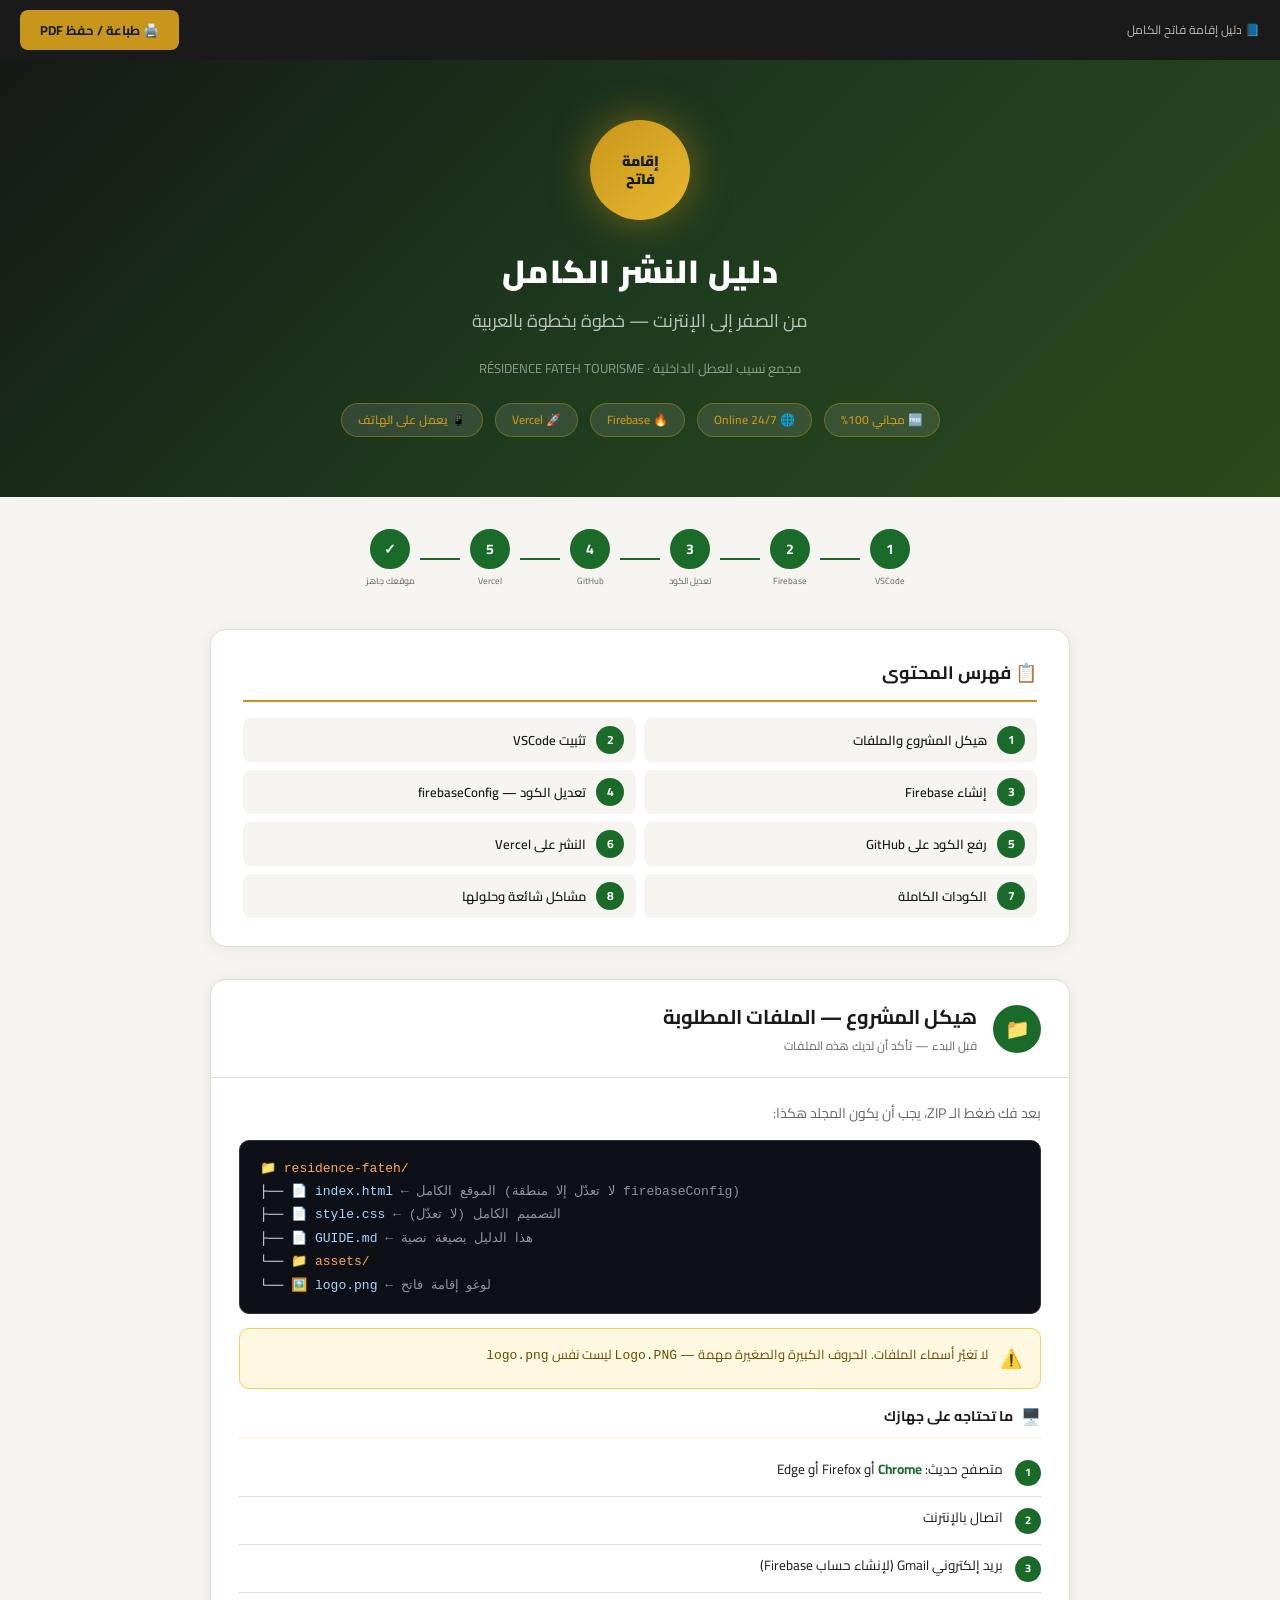
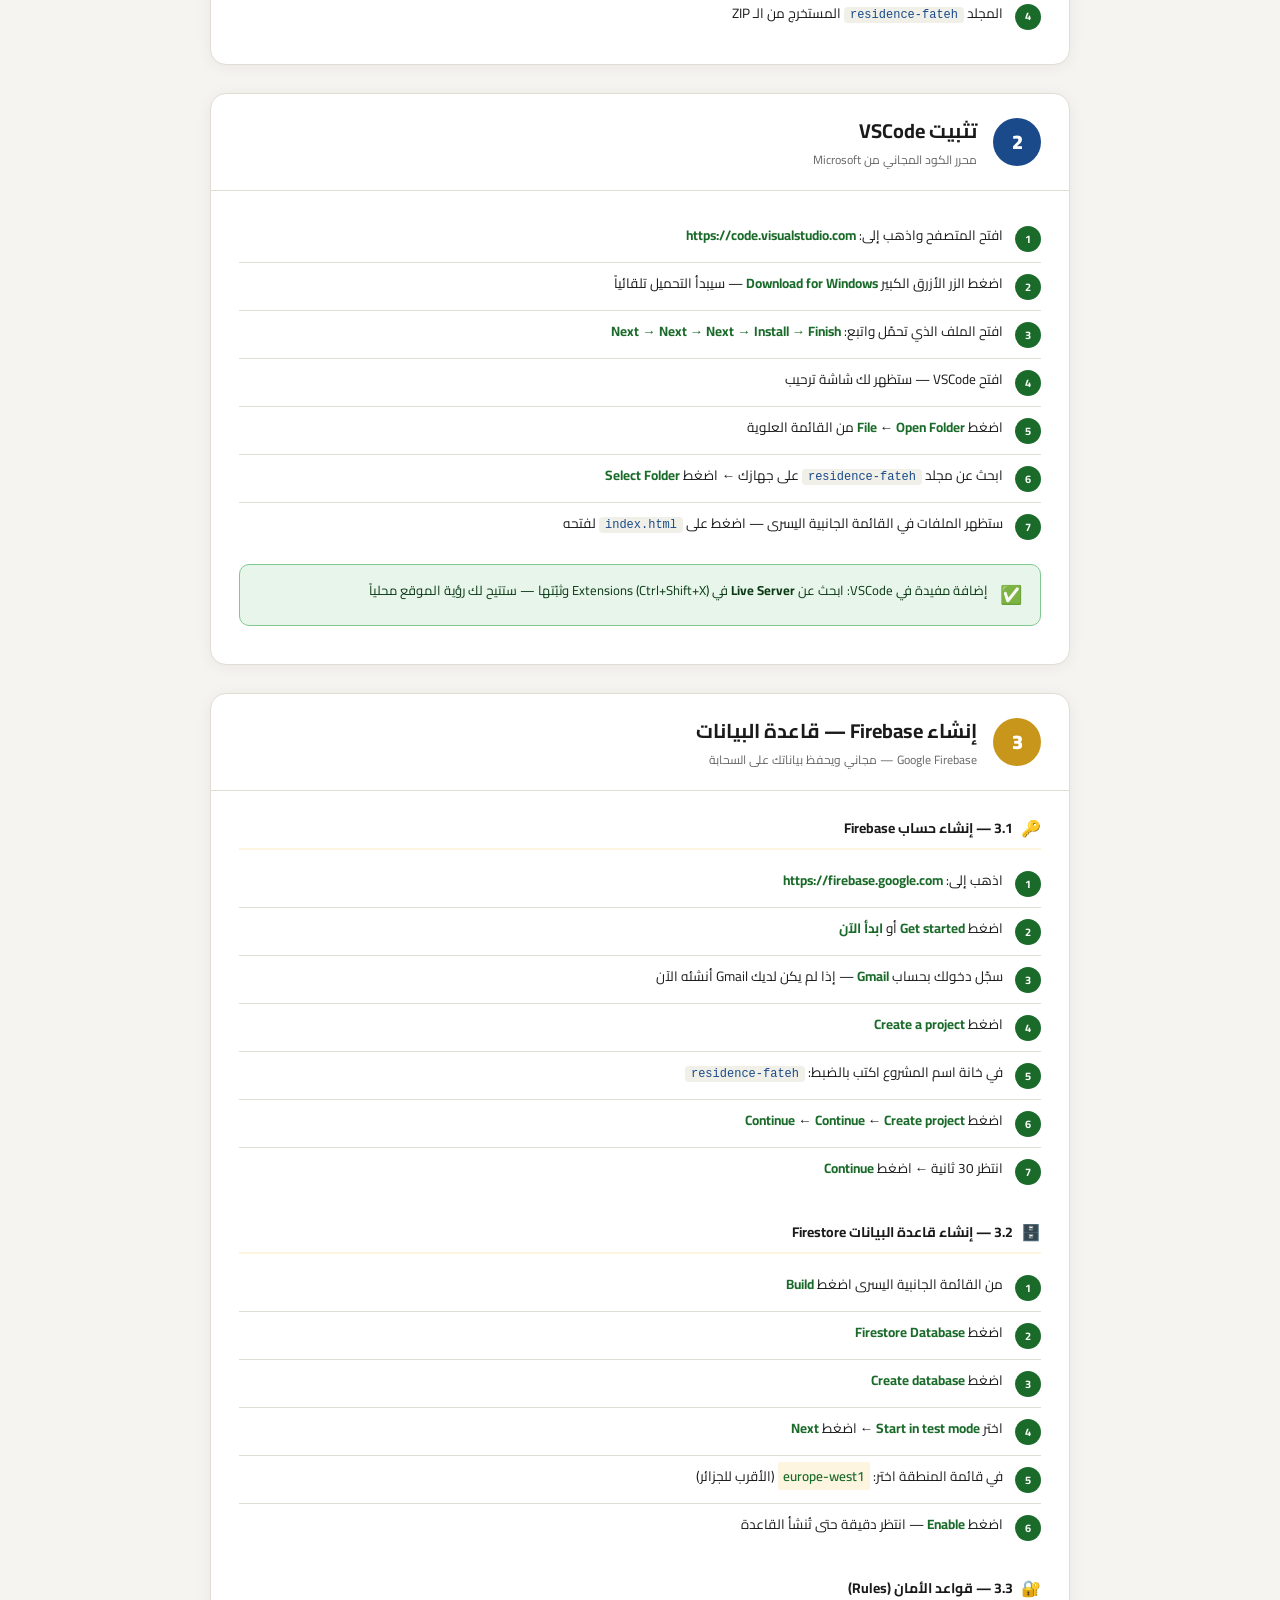
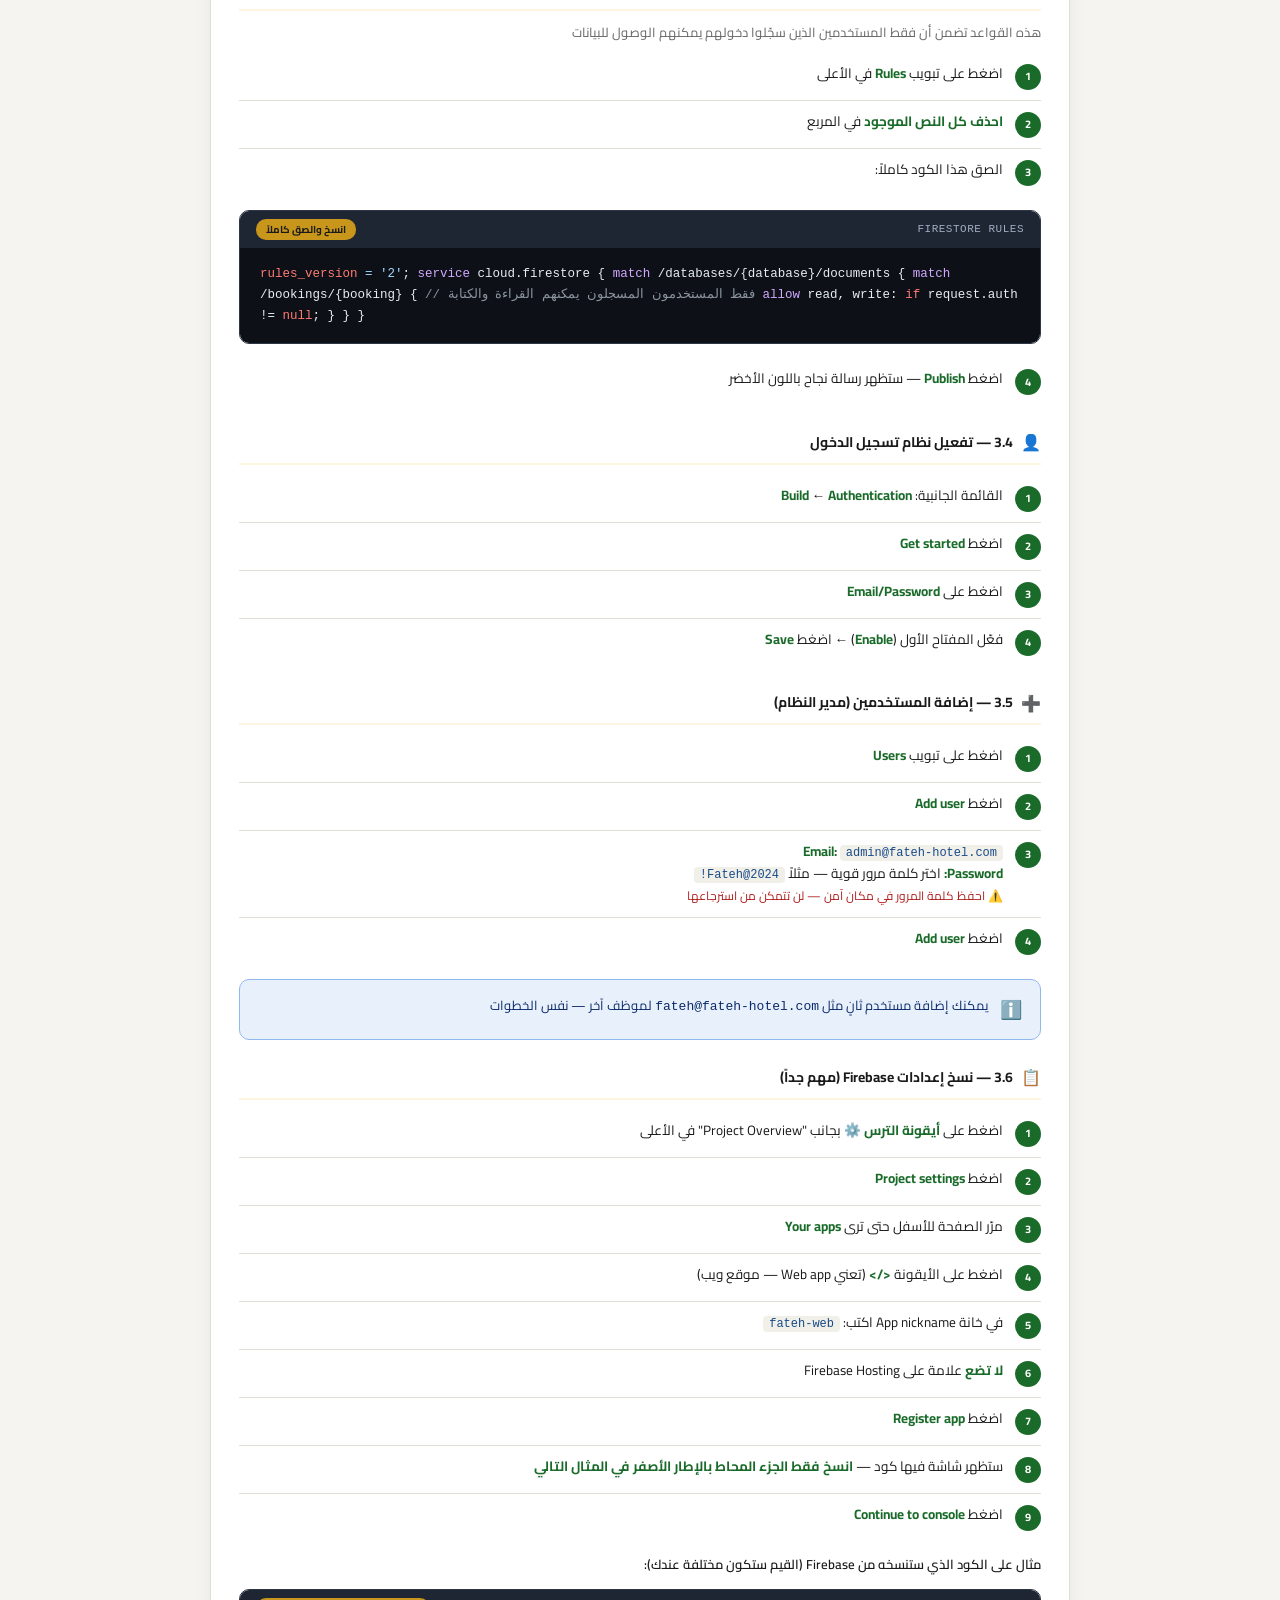
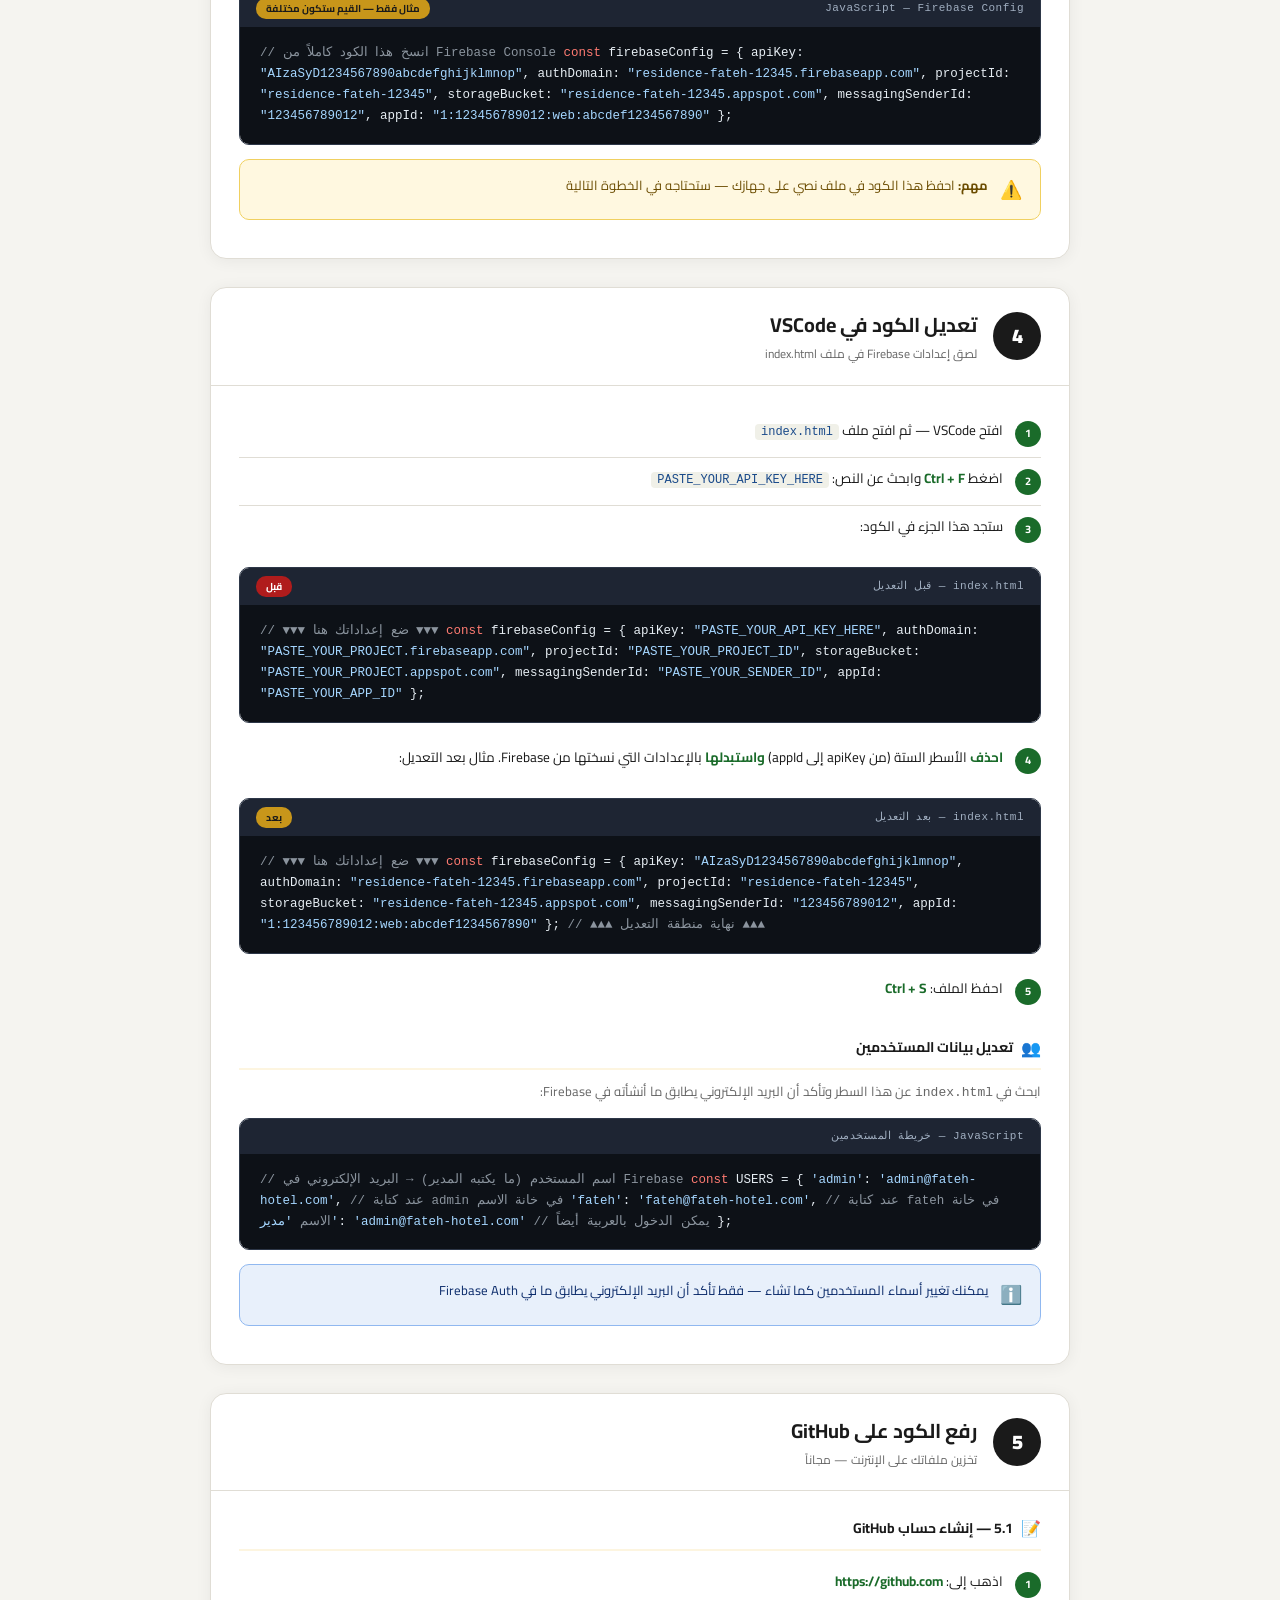
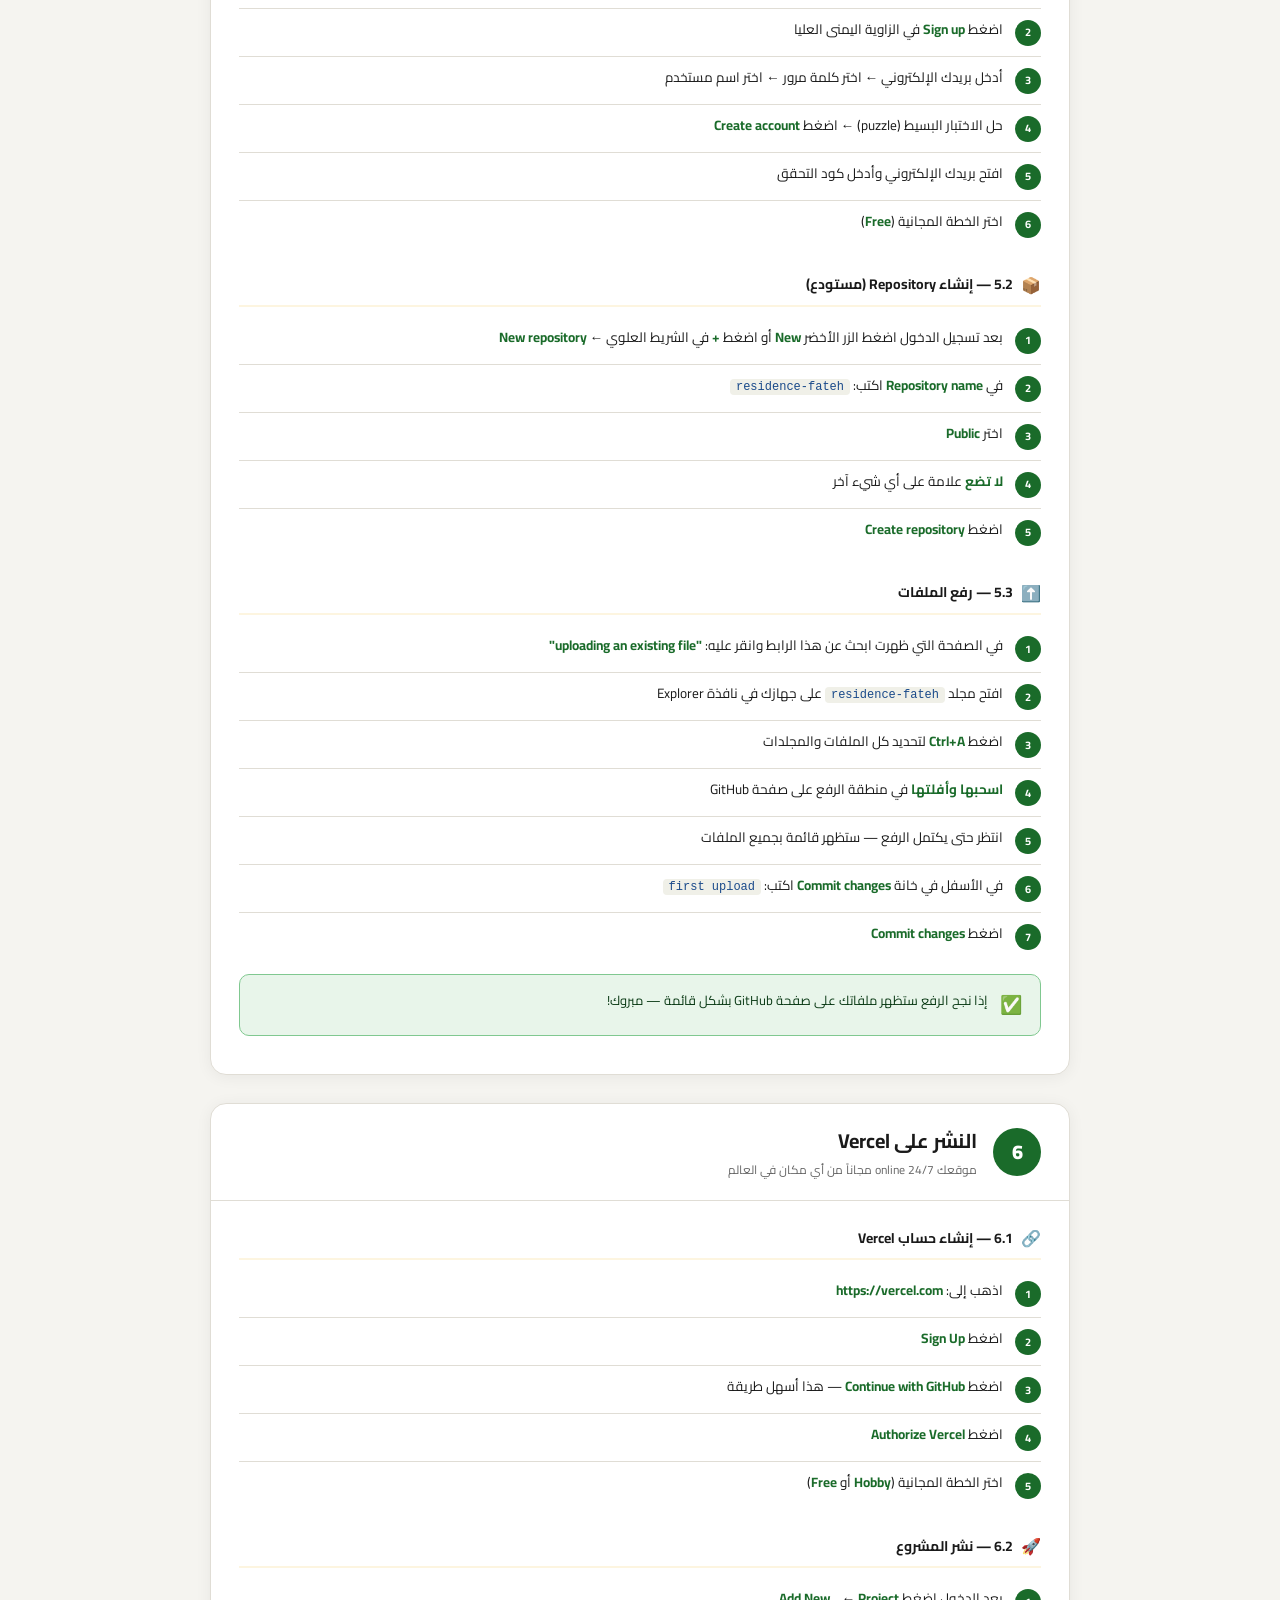
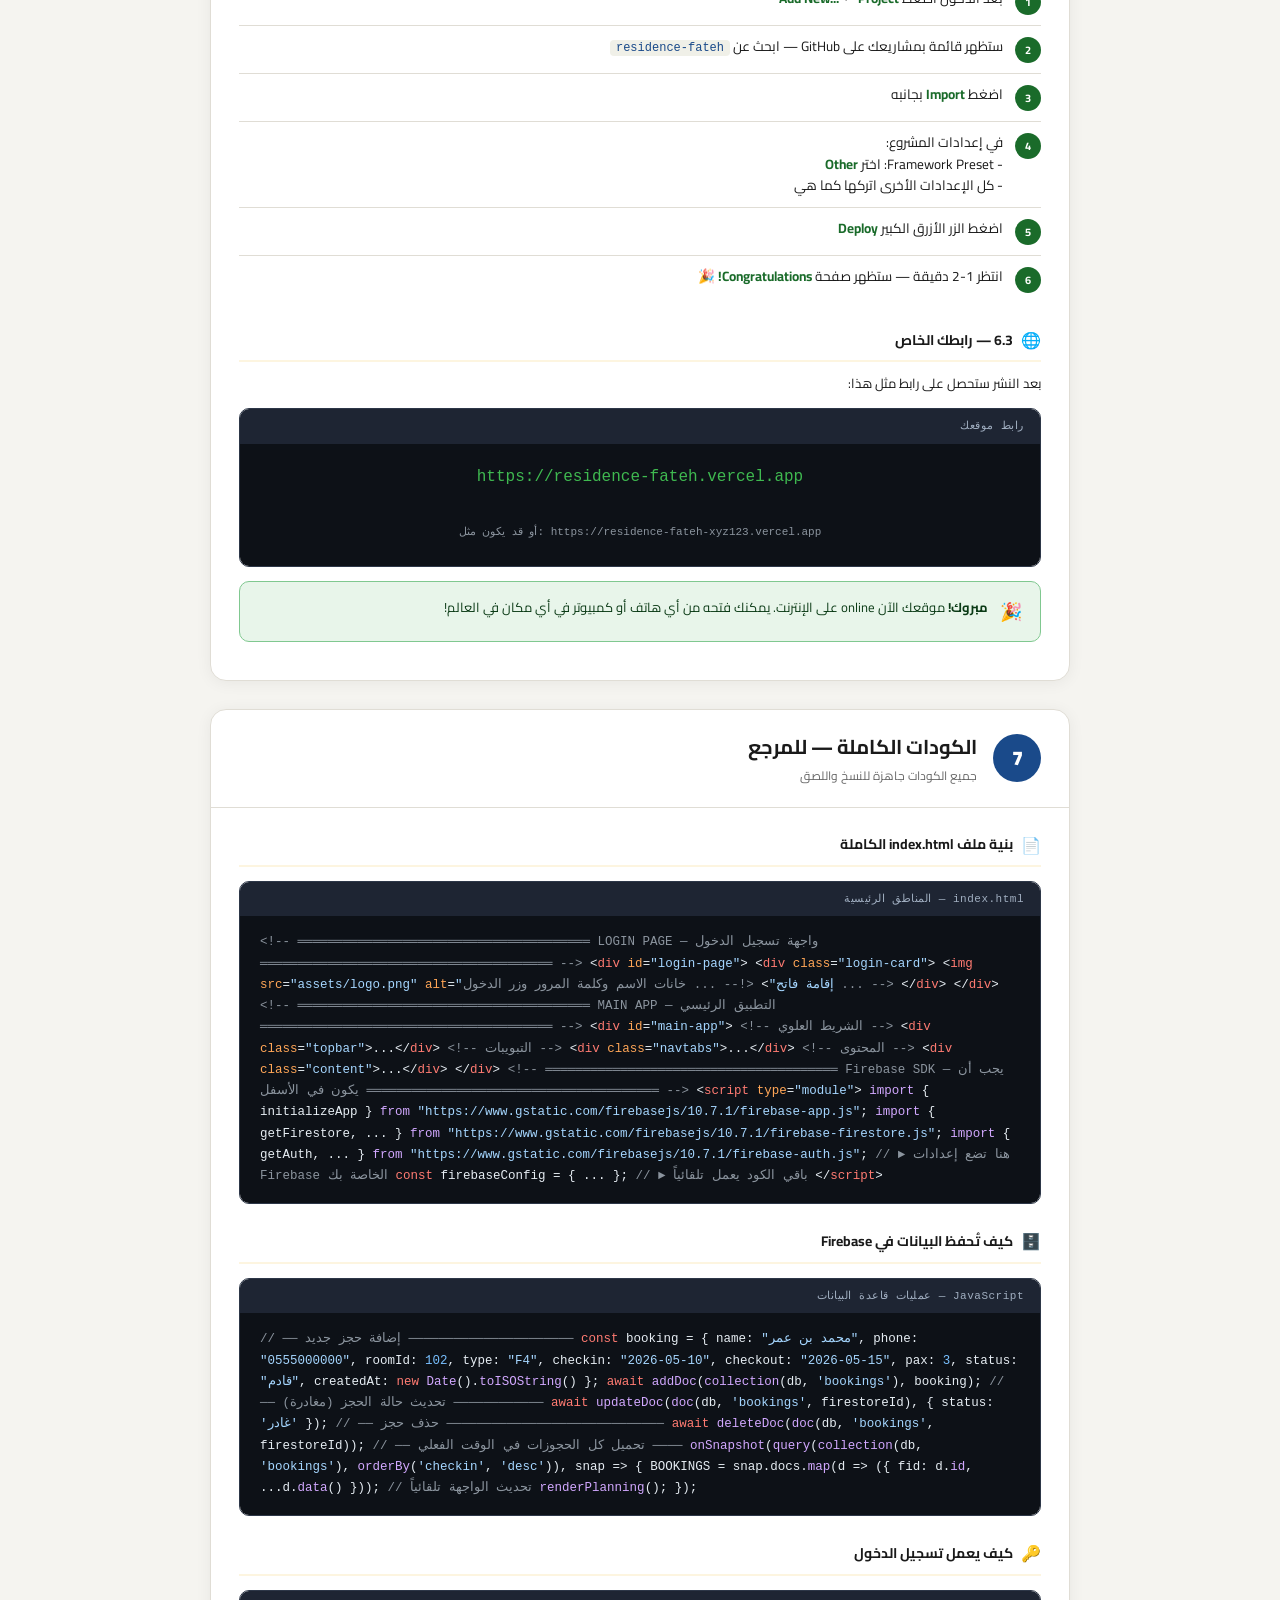
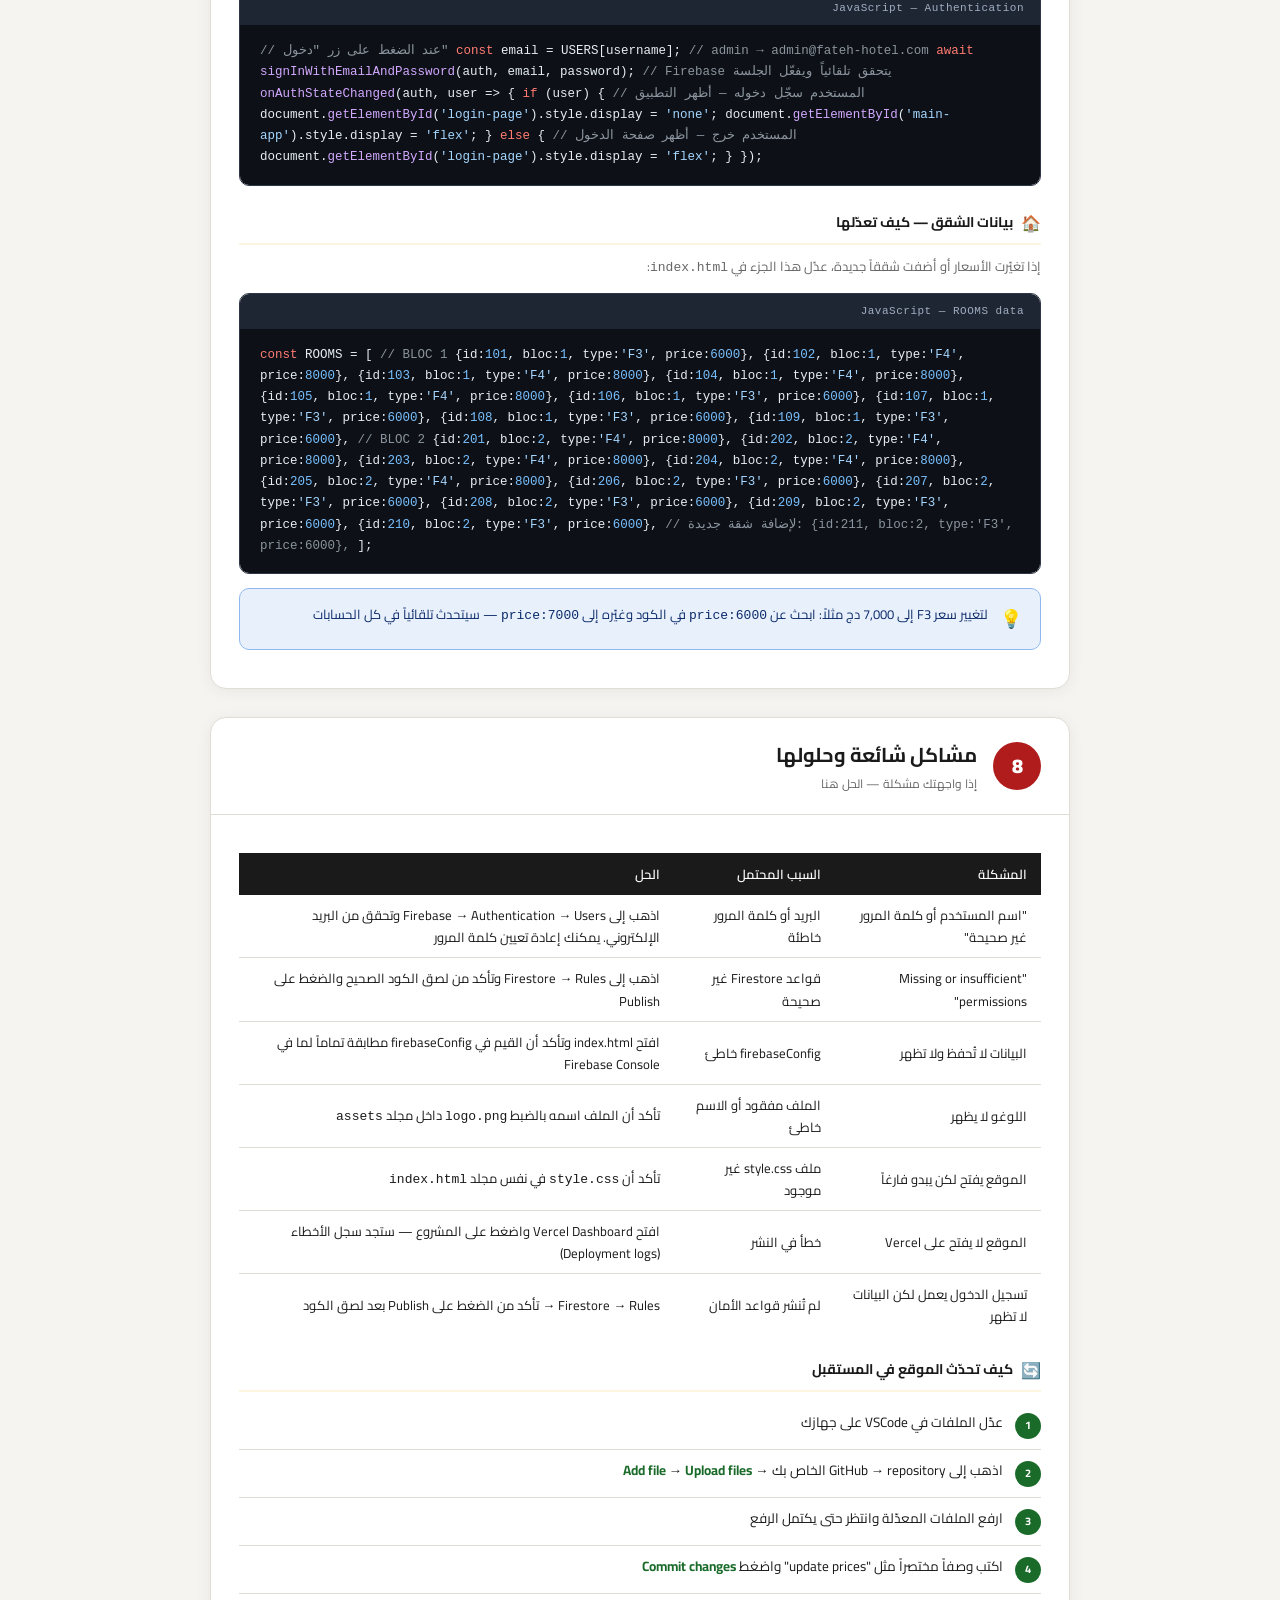
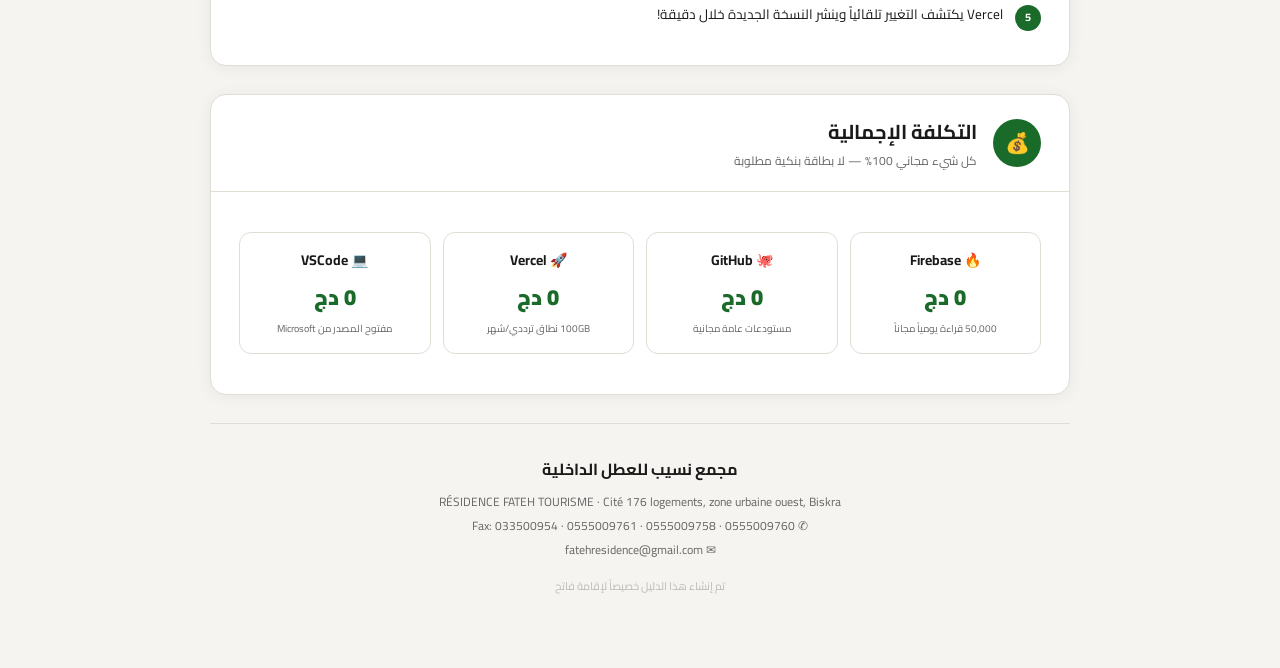
<file: residence-fateh/DALIL_COMPLET.html>
<!DOCTYPE html>
<html lang="ar" dir="rtl">
<head>
<meta charset="UTF-8">
<meta name="viewport" content="width=device-width, initial-scale=1.0">
<title>دليل إقامة فاتح — الدليل الكامل</title>
<style>
@import url('https://fonts.googleapis.com/css2?family=Cairo:wght@400;600;700;900&display=swap');
*{box-sizing:border-box;margin:0;padding:0}
:root{
  --green:#1a6b2a;--green-l:#e8f5ea;
  --gold:#C8961A;--gold-l:#fdf5e0;
  --blue:#1a4a8a;--blue-l:#e8f0fb;
  --red:#b01c1c;--red-l:#fdeaea;
  --dark:#1A1A1A;--bg:#f5f4f0;--card:#fff;
  --border:#e0ddd5;--muted:#666;
}
body{font-family:'Cairo',sans-serif;background:var(--bg);color:var(--dark);font-size:14px;line-height:1.7}

/* ── PRINT ── */
@media print{
  .no-print{display:none!important}
  .step-block{page-break-inside:avoid}
  body{background:white;font-size:12px}
  .main-wrap{max-width:100%;padding:0}
  .cover{height:auto;padding:40px 20px}
}

/* ── COVER ── */
.cover{
  background:linear-gradient(135deg,#141a14 0%,#1e3a1e 50%,#2a4a1a 100%);
  color:#fff;text-align:center;padding:60px 40px;position:relative;overflow:hidden;
}
.cover::before{content:'';position:absolute;inset:0;background:url("data:image/svg+xml,%3Csvg width='60' height='60' viewBox='0 0 60 60' xmlns='http://www.w3.org/2000/svg'%3E%3Cg fill='%23C8961A' fill-opacity='0.06'%3E%3Cpath d='M36 34v-4h-2v4h-4v2h4v4h2v-4h4v-2h-4zm0-30V0h-2v4h-4v2h4v4h2V6h4V4h-4zM6 34v-4H4v4H0v2h4v4h2v-4h4v-2H6zM6 4V0H4v4H0v2h4v4h2V6h4V4H6z'/%3E%3C/g%3E%3C/g%3E%3C/svg%3E")}
.cover-logo-box{
  width:100px;height:100px;background:linear-gradient(135deg,#C8961A,#e8b830);
  border-radius:50%;display:flex;align-items:center;justify-content:center;
  margin:0 auto 24px;font-size:14px;font-weight:900;color:#141a14;
  box-shadow:0 0 40px rgba(200,150,26,.5);line-height:1.3;
}
.cover h1{font-size:32px;font-weight:900;letter-spacing:1px;margin-bottom:8px;color:#fff}
.cover h2{font-size:18px;color:rgba(255,255,255,.7);font-weight:400;margin-bottom:20px}
.cover-badges{display:flex;justify-content:center;gap:12px;flex-wrap:wrap;margin-top:24px}
.cover-badge{
  background:rgba(255,255,255,.1);border:1px solid rgba(200,150,26,.4);
  color:var(--gold);padding:6px 16px;border-radius:20px;font-size:12px;font-weight:600;
}

/* ── MAIN ── */
.main-wrap{max-width:900px;margin:0 auto;padding:0 20px 60px}

/* ── TOC ── */
.toc{
  background:var(--card);border:0.5px solid var(--border);
  border-radius:16px;padding:28px 32px;margin:32px 0;
  box-shadow:0 2px 16px rgba(0,0,0,.06);
}
.toc-title{font-size:18px;font-weight:700;color:var(--dark);margin-bottom:16px;
  padding-bottom:12px;border-bottom:2px solid var(--gold);}
.toc-grid{display:grid;grid-template-columns:1fr 1fr;gap:8px}
.toc-item{
  display:flex;align-items:center;gap:10px;padding:8px 12px;
  border-radius:8px;background:var(--bg);cursor:pointer;
  transition:background .15s;text-decoration:none;color:var(--dark);
}
.toc-item:hover{background:var(--green-l)}
.toc-num{
  width:28px;height:28px;border-radius:50%;
  background:var(--green);color:#fff;
  display:flex;align-items:center;justify-content:center;
  font-size:12px;font-weight:700;flex-shrink:0;
}
.toc-text{font-size:13px;font-weight:600}

/* ── STEP BLOCKS ── */
.step-block{
  background:var(--card);border:0.5px solid var(--border);
  border-radius:16px;margin:28px 0;overflow:hidden;
  box-shadow:0 2px 16px rgba(0,0,0,.06);
}
.step-header{
  padding:20px 28px;display:flex;align-items:center;gap:16px;
  border-bottom:0.5px solid var(--border);
}
.step-num{
  width:48px;height:48px;border-radius:50%;
  display:flex;align-items:center;justify-content:center;
  font-size:20px;font-weight:900;color:#fff;flex-shrink:0;
}
.step-num.green  {background:var(--green)}
.step-num.gold   {background:var(--gold)}
.step-num.blue   {background:var(--blue)}
.step-num.dark   {background:var(--dark)}
.step-num.red    {background:var(--red)}
.step-title{font-size:20px;font-weight:700;color:var(--dark)}
.step-subtitle{font-size:12px;color:var(--muted);margin-top:2px}
.step-body{padding:24px 28px}

/* ── SUB STEPS ── */
.sub-step{margin-bottom:24px}
.sub-step:last-child{margin-bottom:0}
.sub-title{
  font-size:14px;font-weight:700;color:var(--dark);
  margin-bottom:10px;padding-bottom:6px;
  border-bottom:2px solid var(--gold-l);
  display:flex;align-items:center;gap:8px;
}
.sub-icon{font-size:16px}

/* ── NUMBERED STEPS ── */
.steps-list{list-style:none;padding:0}
.steps-list li{
  display:flex;align-items:flex-start;gap:12px;
  padding:10px 0;border-bottom:0.5px solid var(--border);
  font-size:13.5px;
}
.steps-list li:last-child{border-bottom:none}
.step-n{
  width:26px;height:26px;border-radius:50%;
  background:var(--green);color:#fff;
  display:flex;align-items:center;justify-content:center;
  font-size:11px;font-weight:700;flex-shrink:0;margin-top:1px;
}
.step-content{flex:1;line-height:1.6}
.step-content b{color:var(--green)}
.step-content code{
  background:#f0f0e8;padding:1px 6px;border-radius:4px;
  font-family:monospace;font-size:12px;color:var(--blue);
}

/* ── CODE BLOCKS ── */
.code-wrap{margin:14px 0;border-radius:10px;overflow:hidden;border:0.5px solid #2d3748}
.code-header{
  background:#1e2533;padding:8px 16px;
  display:flex;justify-content:space-between;align-items:center;
}
.code-lang{color:#a0aec0;font-size:11px;font-family:monospace;letter-spacing:.5px}
.code-label{
  background:var(--gold);color:#1a1a1a;
  padding:2px 10px;border-radius:10px;font-size:10px;font-weight:700;
}
.code-block{
  background:#0d1117;color:#e6edf3;
  padding:16px 20px;font-family:'Courier New',monospace;
  font-size:12.5px;line-height:1.7;overflow-x:auto;direction:ltr;text-align:left;
}
.c-comment{color:#8b949e}
.c-key    {color:#ff7b72}
.c-str    {color:#a5d6ff}
.c-num    {color:#79c0ff}
.c-fn     {color:#d2a8ff}
.c-prop   {color:#ffa657}
.c-green  {color:#3fb950}

/* ── ALERT BOXES ── */
.alert{
  padding:14px 18px;border-radius:10px;margin:14px 0;
  display:flex;gap:12px;align-items:flex-start;font-size:13px;
}
.alert-icon{font-size:18px;flex-shrink:0;margin-top:1px}
.alert.warning{background:#fff8e0;border:1px solid #f0d060;color:#6b4c00}
.alert.info   {background:var(--blue-l);border:1px solid #90b8f0;color:#0a2a6a}
.alert.success{background:var(--green-l);border:1px solid #80c890;color:#0a3a15}
.alert.danger {background:var(--red-l);border:1px solid #e09090;color:#5a0a0a}

/* ── FILE TREE ── */
.file-tree{
  background:#0d1117;color:#e6edf3;border-radius:10px;
  padding:16px 20px;font-family:monospace;font-size:13px;
  line-height:1.8;direction:ltr;text-align:left;
  border:0.5px solid #30363d;
}
.ft-folder{color:#ffa657}
.ft-file  {color:#a5d6ff}
.ft-comment{color:#8b949e}

/* ── BADGES ── */
.badge{padding:3px 10px;border-radius:12px;font-size:11px;font-weight:700}
.badge-green{background:var(--green-l);color:var(--green)}
.badge-gold {background:var(--gold-l);color:#7a5010}
.badge-blue {background:var(--blue-l);color:var(--blue)}
.badge-free {background:#e8f5ea;color:#1a6b2a;font-size:12px;padding:4px 12px}

/* ── TABLE ── */
.tbl-wrap{overflow-x:auto;margin:14px 0}
.tbl{width:100%;border-collapse:collapse;font-size:13px}
.tbl th{background:var(--dark);color:#fff;padding:10px 14px;text-align:right;font-weight:600}
.tbl td{padding:9px 14px;border-bottom:0.5px solid var(--border)}
.tbl tr:hover td{background:var(--bg)}
.tbl tr:last-child td{border-bottom:none}

/* ── SECTION DIVIDER ── */
.section-divider{
  text-align:center;margin:32px 0 20px;
  display:flex;align-items:center;gap:12px;color:var(--muted);font-size:12px;
}
.section-divider::before,.section-divider::after{content:'';flex:1;height:1px;background:var(--border)}

/* ── PRINT BUTTON ── */
.print-bar{
  position:sticky;top:0;z-index:100;background:var(--dark);
  padding:10px 20px;display:flex;justify-content:space-between;align-items:center;
}
.print-btn{
  background:var(--gold);color:#141a14;border:none;
  padding:8px 20px;border-radius:8px;font-size:13px;font-weight:700;
  cursor:pointer;font-family:'Cairo',sans-serif;
}
.print-btn:hover{opacity:.9}
.print-title{color:rgba(255,255,255,.7);font-size:12px}

/* ── COST TABLE ── */
.cost-grid{display:grid;grid-template-columns:repeat(4,1fr);gap:12px;margin:16px 0}
.cost-card{background:var(--card);border:0.5px solid var(--border);border-radius:12px;padding:16px;text-align:center}
.cost-name{font-size:14px;font-weight:700;color:var(--dark);margin-bottom:6px}
.cost-price{font-size:22px;font-weight:900;color:var(--green)}
.cost-note{font-size:10px;color:var(--muted);margin-top:4px}

/* ── PROGRESS TRACKER ── */
.progress-track{
  display:flex;align-items:center;justify-content:center;
  gap:0;margin:24px 0;overflow-x:auto;padding:8px 0;
}
.prog-step{display:flex;align-items:center}
.prog-circle{
  width:40px;height:40px;border-radius:50%;border:2px solid var(--green);
  background:var(--green);color:#fff;display:flex;align-items:center;justify-content:center;
  font-size:14px;font-weight:700;flex-shrink:0;
}
.prog-label{font-size:9px;text-align:center;color:var(--muted);width:60px;margin-top:4px}
.prog-wrap{display:flex;flex-direction:column;align-items:center}
.prog-line{width:40px;height:2px;background:var(--green);flex-shrink:0}

/* ── HIGHLIGHT ── */
.hl-gold{background:var(--gold-l);padding:1px 5px;border-radius:3px;font-weight:600}
.hl-green{background:var(--green-l);padding:1px 5px;border-radius:3px;font-weight:600}

</style>
</head>
<body>

<!-- PRINT BAR -->
<div class="print-bar no-print">
  <span class="print-title">📘 دليل إقامة فاتح الكامل</span>
  <button class="print-btn" onclick="window.print()">🖨️ طباعة / حفظ PDF</button>
</div>

<!-- COVER -->
<div class="cover">
  <div class="cover-logo-box">إقامة<br>فاتح</div>
  <h1>دليل النشر الكامل</h1>
  <h2>من الصفر إلى الإنترنت — خطوة بخطوة بالعربية</h2>
  <p style="color:rgba(255,255,255,.5);font-size:13px">مجمع نسيب للعطل الداخلية · RÉSIDENCE FATEH TOURISME</p>
  <div class="cover-badges">
    <span class="cover-badge">🆓 مجاني 100%</span>
    <span class="cover-badge">🌐 Online 24/7</span>
    <span class="cover-badge">🔥 Firebase</span>
    <span class="cover-badge">🚀 Vercel</span>
    <span class="cover-badge">📱 يعمل على الهاتف</span>
  </div>
</div>

<div class="main-wrap">

<!-- PROGRESS -->
<div class="progress-track">
  <div class="prog-wrap"><div class="prog-circle">1</div><div class="prog-label">VSCode</div></div>
  <div class="prog-line"></div>
  <div class="prog-wrap"><div class="prog-circle">2</div><div class="prog-label">Firebase</div></div>
  <div class="prog-line"></div>
  <div class="prog-wrap"><div class="prog-circle">3</div><div class="prog-label">تعديل الكود</div></div>
  <div class="prog-line"></div>
  <div class="prog-wrap"><div class="prog-circle">4</div><div class="prog-label">GitHub</div></div>
  <div class="prog-line"></div>
  <div class="prog-wrap"><div class="prog-circle">5</div><div class="prog-label">Vercel</div></div>
  <div class="prog-line"></div>
  <div class="prog-wrap"><div class="prog-circle">✓</div><div class="prog-label">موقعك جاهز</div></div>
</div>

<!-- TOC -->
<div class="toc">
  <div class="toc-title">📋 فهرس المحتوى</div>
  <div class="toc-grid">
    <a href="#step1" class="toc-item"><div class="toc-num">1</div><div class="toc-text">هيكل المشروع والملفات</div></a>
    <a href="#step2" class="toc-item"><div class="toc-num">2</div><div class="toc-text">تثبيت VSCode</div></a>
    <a href="#step3" class="toc-item"><div class="toc-num">3</div><div class="toc-text">إنشاء Firebase</div></a>
    <a href="#step4" class="toc-item"><div class="toc-num">4</div><div class="toc-text">تعديل الكود — firebaseConfig</div></a>
    <a href="#step5" class="toc-item"><div class="toc-num">5</div><div class="toc-text">رفع الكود على GitHub</div></a>
    <a href="#step6" class="toc-item"><div class="toc-num">6</div><div class="toc-text">النشر على Vercel</div></a>
    <a href="#step7" class="toc-item"><div class="toc-num">7</div><div class="toc-text">الكودات الكاملة</div></a>
    <a href="#step8" class="toc-item"><div class="toc-num">8</div><div class="toc-text">مشاكل شائعة وحلولها</div></a>
  </div>
</div>

<!-- ═══════════════════════════════════════
     STEP 1 — هيكل المشروع
═══════════════════════════════════════ -->
<div class="step-block" id="step1">
  <div class="step-header">
    <div class="step-num green">📁</div>
    <div>
      <div class="step-title">هيكل المشروع — الملفات المطلوبة</div>
      <div class="step-subtitle">قبل البدء — تأكد أن لديك هذه الملفات</div>
    </div>
  </div>
  <div class="step-body">
    <p style="margin-bottom:14px;color:var(--muted)">بعد فك ضغط الـ ZIP، يجب أن يكون المجلد هكذا:</p>
    <div class="file-tree">
<span class="ft-folder">📁 residence-fateh/</span>
<br>├── <span class="ft-file">📄 index.html</span>      <span class="ft-comment">← الموقع الكامل (لا تعدّل إلا منطقة firebaseConfig)</span>
<br>├── <span class="ft-file">📄 style.css</span>       <span class="ft-comment">← التصميم الكامل (لا تعدّل)</span>
<br>├── <span class="ft-file">📄 GUIDE.md</span>        <span class="ft-comment">← هذا الدليل بصيغة نصية</span>
<br>└── <span class="ft-folder">📁 assets/</span>
<br>    └── <span class="ft-file">🖼️ logo.png</span>    <span class="ft-comment">← لوغو إقامة فاتح</span>
    </div>

    <div class="alert warning">
      <span class="alert-icon">⚠️</span>
      <div>لا تغيّر أسماء الملفات. الحروف الكبيرة والصغيرة مهمة — <code>Logo.PNG</code> ليست نفس <code>logo.png</code></div>
    </div>

    <div class="sub-title"><span class="sub-icon">🖥️</span>ما تحتاجه على جهازك</div>
    <ul class="steps-list">
      <li><div class="step-n">1</div><div class="step-content">متصفح حديث: <b>Chrome</b> أو Firefox أو Edge</div></li>
      <li><div class="step-n">2</div><div class="step-content">اتصال بالإنترنت</div></li>
      <li><div class="step-n">3</div><div class="step-content">بريد إلكتروني Gmail (لإنشاء حساب Firebase)</div></li>
      <li><div class="step-n">4</div><div class="step-content">المجلد <code>residence-fateh</code> المستخرج من الـ ZIP</div></li>
    </ul>
  </div>
</div>

<!-- ═══════════════════════════════════════
     STEP 2 — VSCode
═══════════════════════════════════════ -->
<div class="step-block" id="step2">
  <div class="step-header">
    <div class="step-num blue">2</div>
    <div>
      <div class="step-title">تثبيت VSCode</div>
      <div class="step-subtitle">محرر الكود المجاني من Microsoft</div>
    </div>
  </div>
  <div class="step-body">
    <ul class="steps-list">
      <li>
        <div class="step-n">1</div>
        <div class="step-content">افتح المتصفح واذهب إلى: <b>https://code.visualstudio.com</b></div>
      </li>
      <li>
        <div class="step-n">2</div>
        <div class="step-content">اضغط الزر الأزرق الكبير <b>Download for Windows</b> — سيبدأ التحميل تلقائياً</div>
      </li>
      <li>
        <div class="step-n">3</div>
        <div class="step-content">افتح الملف الذي تحمّل واتبع: <b>Next → Next → Next → Install → Finish</b></div>
      </li>
      <li>
        <div class="step-n">4</div>
        <div class="step-content">افتح VSCode — ستظهر لك شاشة ترحيب</div>
      </li>
      <li>
        <div class="step-n">5</div>
        <div class="step-content">اضغط <b>File</b> ← <b>Open Folder</b> من القائمة العلوية</div>
      </li>
      <li>
        <div class="step-n">6</div>
        <div class="step-content">ابحث عن مجلد <code>residence-fateh</code> على جهازك ← اضغط <b>Select Folder</b></div>
      </li>
      <li>
        <div class="step-n">7</div>
        <div class="step-content">ستظهر الملفات في القائمة الجانبية اليسرى — اضغط على <code>index.html</code> لفتحه</div>
      </li>
    </ul>

    <div class="alert success">
      <span class="alert-icon">✅</span>
      <div>إضافة مفيدة في VSCode: ابحث عن <b>Live Server</b> في Extensions (Ctrl+Shift+X) وثبّتها — ستتيح لك رؤية الموقع محلياً</div>
    </div>
  </div>
</div>

<!-- ═══════════════════════════════════════
     STEP 3 — Firebase
═══════════════════════════════════════ -->
<div class="step-block" id="step3">
  <div class="step-header">
    <div class="step-num gold">3</div>
    <div>
      <div class="step-title">إنشاء Firebase — قاعدة البيانات</div>
      <div class="step-subtitle">Google Firebase — مجاني ويحفظ بياناتك على السحابة</div>
    </div>
  </div>
  <div class="step-body">

    <!-- 3.1 -->
    <div class="sub-step">
      <div class="sub-title"><span class="sub-icon">🔑</span>3.1 — إنشاء حساب Firebase</div>
      <ul class="steps-list">
        <li><div class="step-n">1</div><div class="step-content">اذهب إلى: <b>https://firebase.google.com</b></div></li>
        <li><div class="step-n">2</div><div class="step-content">اضغط <b>Get started</b> أو <b>ابدأ الآن</b></div></li>
        <li><div class="step-n">3</div><div class="step-content">سجّل دخولك بحساب <b>Gmail</b> — إذا لم يكن لديك Gmail أنشئه الآن</div></li>
        <li><div class="step-n">4</div><div class="step-content">اضغط <b>Create a project</b></div></li>
        <li><div class="step-n">5</div><div class="step-content">في خانة اسم المشروع اكتب بالضبط: <code>residence-fateh</code></div></li>
        <li><div class="step-n">6</div><div class="step-content">اضغط <b>Continue</b> ← <b>Continue</b> ← <b>Create project</b></div></li>
        <li><div class="step-n">7</div><div class="step-content">انتظر 30 ثانية ← اضغط <b>Continue</b></div></li>
      </ul>
    </div>

    <!-- 3.2 -->
    <div class="sub-step">
      <div class="sub-title"><span class="sub-icon">🗄️</span>3.2 — إنشاء قاعدة البيانات Firestore</div>
      <ul class="steps-list">
        <li><div class="step-n">1</div><div class="step-content">من القائمة الجانبية اليسرى اضغط <b>Build</b></div></li>
        <li><div class="step-n">2</div><div class="step-content">اضغط <b>Firestore Database</b></div></li>
        <li><div class="step-n">3</div><div class="step-content">اضغط <b>Create database</b></div></li>
        <li><div class="step-n">4</div><div class="step-content">اختر <b>Start in test mode</b> ← اضغط <b>Next</b></div></li>
        <li><div class="step-n">5</div><div class="step-content">في قائمة المنطقة اختر: <b class="hl-gold">europe-west1</b> (الأقرب للجزائر)</div></li>
        <li><div class="step-n">6</div><div class="step-content">اضغط <b>Enable</b> — انتظر دقيقة حتى تُنشأ القاعدة</div></li>
      </ul>
    </div>

    <!-- 3.3 -->
    <div class="sub-step">
      <div class="sub-title"><span class="sub-icon">🔐</span>3.3 — قواعد الأمان (Rules)</div>
      <p style="margin-bottom:10px;font-size:13px;color:var(--muted)">هذه القواعد تضمن أن فقط المستخدمين الذين سجّلوا دخولهم يمكنهم الوصول للبيانات</p>
      <ul class="steps-list">
        <li><div class="step-n">1</div><div class="step-content">اضغط على تبويب <b>Rules</b> في الأعلى</div></li>
        <li><div class="step-n">2</div><div class="step-content"><b>احذف كل النص الموجود</b> في المربع</div></li>
        <li><div class="step-n">3</div><div class="step-content">الصق هذا الكود كاملاً:</div></li>
      </ul>
      <div class="code-wrap">
        <div class="code-header">
          <span class="code-lang">FIRESTORE RULES</span>
          <span class="code-label">انسخ والصق كاملاً</span>
        </div>
        <div class="code-block"><span class="c-key">rules_version</span> <span class="c-str">= '2'</span>;
<span class="c-fn">service</span> cloud.firestore {
  <span class="c-fn">match</span> /databases/{database}/documents {
    <span class="c-fn">match</span> /bookings/{booking} {
      <span class="c-comment">// فقط المستخدمون المسجلون يمكنهم القراءة والكتابة</span>
      <span class="c-fn">allow</span> read, write: <span class="c-key">if</span> request.auth != <span class="c-key">null</span>;
    }
  }
}</div>
      </div>
      <ul class="steps-list">
        <li><div class="step-n">4</div><div class="step-content">اضغط <b>Publish</b> — ستظهر رسالة نجاح باللون الأخضر</div></li>
      </ul>
    </div>

    <!-- 3.4 -->
    <div class="sub-step">
      <div class="sub-title"><span class="sub-icon">👤</span>3.4 — تفعيل نظام تسجيل الدخول</div>
      <ul class="steps-list">
        <li><div class="step-n">1</div><div class="step-content">القائمة الجانبية: <b>Build</b> ← <b>Authentication</b></div></li>
        <li><div class="step-n">2</div><div class="step-content">اضغط <b>Get started</b></div></li>
        <li><div class="step-n">3</div><div class="step-content">اضغط على <b>Email/Password</b></div></li>
        <li><div class="step-n">4</div><div class="step-content">فعّل المفتاح الأول (<b>Enable</b>) ← اضغط <b>Save</b></div></li>
      </ul>
    </div>

    <!-- 3.5 -->
    <div class="sub-step">
      <div class="sub-title"><span class="sub-icon">➕</span>3.5 — إضافة المستخدمين (مدير النظام)</div>
      <ul class="steps-list">
        <li><div class="step-n">1</div><div class="step-content">اضغط على تبويب <b>Users</b></div></li>
        <li><div class="step-n">2</div><div class="step-content">اضغط <b>Add user</b></div></li>
        <li><div class="step-n">3</div><div class="step-content">
          <b>Email:</b> <code>admin@fateh-hotel.com</code><br>
          <b>Password:</b> اختر كلمة مرور قوية — مثلاً <code>Fateh@2024!</code><br>
          <span style="color:var(--red);font-size:12px">⚠️ احفظ كلمة المرور في مكان آمن — لن تتمكن من استرجاعها</span>
        </div></li>
        <li><div class="step-n">4</div><div class="step-content">اضغط <b>Add user</b></div></li>
      </ul>
      <div class="alert info">
        <span class="alert-icon">ℹ️</span>
        <div>يمكنك إضافة مستخدم ثانٍ مثل <code>fateh@fateh-hotel.com</code> لموظف آخر — نفس الخطوات</div>
      </div>
    </div>

    <!-- 3.6 -->
    <div class="sub-step">
      <div class="sub-title"><span class="sub-icon">📋</span>3.6 — نسخ إعدادات Firebase (مهم جداً)</div>
      <ul class="steps-list">
        <li><div class="step-n">1</div><div class="step-content">اضغط على <b>أيقونة الترس ⚙️</b> بجانب "Project Overview" في الأعلى</div></li>
        <li><div class="step-n">2</div><div class="step-content">اضغط <b>Project settings</b></div></li>
        <li><div class="step-n">3</div><div class="step-content">مرّر الصفحة للأسفل حتى ترى <b>Your apps</b></div></li>
        <li><div class="step-n">4</div><div class="step-content">اضغط على الأيقونة <b>&lt;/&gt;</b> (تعني Web app — موقع ويب)</div></li>
        <li><div class="step-n">5</div><div class="step-content">في خانة App nickname اكتب: <code>fateh-web</code></div></li>
        <li><div class="step-n">6</div><div class="step-content"><b>لا تضع</b> علامة على Firebase Hosting</div></li>
        <li><div class="step-n">7</div><div class="step-content">اضغط <b>Register app</b></div></li>
        <li><div class="step-n">8</div><div class="step-content">ستظهر شاشة فيها كود — <b>انسخ فقط الجزء المحاط بالإطار الأصفر في المثال التالي</b></div></li>
        <li><div class="step-n">9</div><div class="step-content">اضغط <b>Continue to console</b></div></li>
      </ul>

      <p style="margin:12px 0 8px;font-weight:600;font-size:13px">مثال على الكود الذي ستنسخه من Firebase (القيم ستكون مختلفة عندك):</p>
      <div class="code-wrap">
        <div class="code-header">
          <span class="code-lang">JavaScript — Firebase Config</span>
          <span class="code-label">مثال فقط — القيم ستكون مختلفة</span>
        </div>
        <div class="code-block"><span class="c-comment">// انسخ هذا الكود كاملاً من Firebase Console</span>
<span class="c-key">const</span> firebaseConfig = {
  apiKey:            <span class="c-str">"AIzaSyD1234567890abcdefghijklmnop"</span>,
  authDomain:        <span class="c-str">"residence-fateh-12345.firebaseapp.com"</span>,
  projectId:         <span class="c-str">"residence-fateh-12345"</span>,
  storageBucket:     <span class="c-str">"residence-fateh-12345.appspot.com"</span>,
  messagingSenderId: <span class="c-str">"123456789012"</span>,
  appId:             <span class="c-str">"1:123456789012:web:abcdef1234567890"</span>
};</div>
      </div>
      <div class="alert warning">
        <span class="alert-icon">⚠️</span>
        <div><b>مهم:</b> احفظ هذا الكود في ملف نصي على جهازك — ستحتاجه في الخطوة التالية</div>
      </div>
    </div>
  </div>
</div>

<!-- ═══════════════════════════════════════
     STEP 4 — تعديل الكود
═══════════════════════════════════════ -->
<div class="step-block" id="step4">
  <div class="step-header">
    <div class="step-num dark">4</div>
    <div>
      <div class="step-title">تعديل الكود في VSCode</div>
      <div class="step-subtitle">لصق إعدادات Firebase في ملف index.html</div>
    </div>
  </div>
  <div class="step-body">
    <ul class="steps-list">
      <li>
        <div class="step-n">1</div>
        <div class="step-content">افتح VSCode — ثم افتح ملف <code>index.html</code></div>
      </li>
      <li>
        <div class="step-n">2</div>
        <div class="step-content">اضغط <b>Ctrl + F</b> وابحث عن النص: <code>PASTE_YOUR_API_KEY_HERE</code></div>
      </li>
      <li>
        <div class="step-n">3</div>
        <div class="step-content">ستجد هذا الجزء في الكود:</div>
      </li>
    </ul>

    <div class="code-wrap">
      <div class="code-header">
        <span class="code-lang">index.html — قبل التعديل</span>
        <span class="code-label" style="background:#b01c1c;color:#fff">قبل</span>
      </div>
      <div class="code-block"><span class="c-comment">// ▼▼▼ ضع إعداداتك هنا ▼▼▼</span>
<span class="c-key">const</span> firebaseConfig = {
  apiKey:            <span class="c-str">"PASTE_YOUR_API_KEY_HERE"</span>,
  authDomain:        <span class="c-str">"PASTE_YOUR_PROJECT.firebaseapp.com"</span>,
  projectId:         <span class="c-str">"PASTE_YOUR_PROJECT_ID"</span>,
  storageBucket:     <span class="c-str">"PASTE_YOUR_PROJECT.appspot.com"</span>,
  messagingSenderId: <span class="c-str">"PASTE_YOUR_SENDER_ID"</span>,
  appId:             <span class="c-str">"PASTE_YOUR_APP_ID"</span>
};</div>
    </div>

    <ul class="steps-list">
      <li>
        <div class="step-n">4</div>
        <div class="step-content"><b>احذف</b> الأسطر الستة (من apiKey إلى appId) <b>واستبدلها</b> بالإعدادات التي نسختها من Firebase. مثال بعد التعديل:</div>
      </li>
    </ul>

    <div class="code-wrap">
      <div class="code-header">
        <span class="code-lang">index.html — بعد التعديل</span>
        <span class="code-label">بعد</span>
      </div>
      <div class="code-block"><span class="c-comment">// ▼▼▼ ضع إعداداتك هنا ▼▼▼</span>
<span class="c-key">const</span> firebaseConfig = {
  apiKey:            <span class="c-str">"AIzaSyD1234567890abcdefghijklmnop"</span>,
  authDomain:        <span class="c-str">"residence-fateh-12345.firebaseapp.com"</span>,
  projectId:         <span class="c-str">"residence-fateh-12345"</span>,
  storageBucket:     <span class="c-str">"residence-fateh-12345.appspot.com"</span>,
  messagingSenderId: <span class="c-str">"123456789012"</span>,
  appId:             <span class="c-str">"1:123456789012:web:abcdef1234567890"</span>
};
<span class="c-comment">// ▲▲▲ نهاية منطقة التعديل ▲▲▲</span></div>
    </div>

    <ul class="steps-list">
      <li><div class="step-n">5</div><div class="step-content">احفظ الملف: <b>Ctrl + S</b></div></li>
    </ul>

    <div class="sub-title" style="margin-top:20px"><span class="sub-icon">👥</span>تعديل بيانات المستخدمين</div>
    <p style="margin-bottom:10px;font-size:13px;color:var(--muted)">ابحث في <code>index.html</code> عن هذا السطر وتأكد أن البريد الإلكتروني يطابق ما أنشأته في Firebase:</p>
    <div class="code-wrap">
      <div class="code-header"><span class="code-lang">JavaScript — خريطة المستخدمين</span></div>
      <div class="code-block"><span class="c-comment">// اسم المستخدم (ما يكتبه المدير) → البريد الإلكتروني في Firebase</span>
<span class="c-key">const</span> USERS = {
  <span class="c-str">'admin'</span>: <span class="c-str">'admin@fateh-hotel.com'</span>,   <span class="c-comment">// عند كتابة admin في خانة الاسم</span>
  <span class="c-str">'fateh'</span>: <span class="c-str">'fateh@fateh-hotel.com'</span>,   <span class="c-comment">// عند كتابة fateh في خانة الاسم</span>
  <span class="c-str">'مدير'</span>:  <span class="c-str">'admin@fateh-hotel.com'</span>    <span class="c-comment">// يمكن الدخول بالعربية أيضاً</span>
};</div>
    </div>
    <div class="alert info">
      <span class="alert-icon">ℹ️</span>
      <div>يمكنك تغيير أسماء المستخدمين كما تشاء — فقط تأكد أن البريد الإلكتروني يطابق ما في Firebase Auth</div>
    </div>
  </div>
</div>

<!-- ═══════════════════════════════════════
     STEP 5 — GitHub
═══════════════════════════════════════ -->
<div class="step-block" id="step5">
  <div class="step-header">
    <div class="step-num dark">5</div>
    <div>
      <div class="step-title">رفع الكود على GitHub</div>
      <div class="step-subtitle">تخزين ملفاتك على الإنترنت — مجاناً</div>
    </div>
  </div>
  <div class="step-body">

    <div class="sub-step">
      <div class="sub-title"><span class="sub-icon">📝</span>5.1 — إنشاء حساب GitHub</div>
      <ul class="steps-list">
        <li><div class="step-n">1</div><div class="step-content">اذهب إلى: <b>https://github.com</b></div></li>
        <li><div class="step-n">2</div><div class="step-content">اضغط <b>Sign up</b> في الزاوية اليمنى العليا</div></li>
        <li><div class="step-n">3</div><div class="step-content">أدخل بريدك الإلكتروني ← اختر كلمة مرور ← اختر اسم مستخدم</div></li>
        <li><div class="step-n">4</div><div class="step-content">حل الاختبار البسيط (puzzle) ← اضغط <b>Create account</b></div></li>
        <li><div class="step-n">5</div><div class="step-content">افتح بريدك الإلكتروني وأدخل كود التحقق</div></li>
        <li><div class="step-n">6</div><div class="step-content">اختر الخطة المجانية (<b>Free</b>)</div></li>
      </ul>
    </div>

    <div class="sub-step">
      <div class="sub-title"><span class="sub-icon">📦</span>5.2 — إنشاء Repository (مستودع)</div>
      <ul class="steps-list">
        <li><div class="step-n">1</div><div class="step-content">بعد تسجيل الدخول اضغط الزر الأخضر <b>New</b> أو اضغط <b>+</b> في الشريط العلوي ← <b>New repository</b></div></li>
        <li><div class="step-n">2</div><div class="step-content">في <b>Repository name</b> اكتب: <code>residence-fateh</code></div></li>
        <li><div class="step-n">3</div><div class="step-content">اختر <b>Public</b></div></li>
        <li><div class="step-n">4</div><div class="step-content"><b>لا تضع</b> علامة على أي شيء آخر</div></li>
        <li><div class="step-n">5</div><div class="step-content">اضغط <b>Create repository</b></div></li>
      </ul>
    </div>

    <div class="sub-step">
      <div class="sub-title"><span class="sub-icon">⬆️</span>5.3 — رفع الملفات</div>
      <ul class="steps-list">
        <li><div class="step-n">1</div><div class="step-content">في الصفحة التي ظهرت ابحث عن هذا الرابط وانقر عليه: <b>"uploading an existing file"</b></div></li>
        <li><div class="step-n">2</div><div class="step-content">افتح مجلد <code>residence-fateh</code> على جهازك في نافذة Explorer</div></li>
        <li><div class="step-n">3</div><div class="step-content">اضغط <b>Ctrl+A</b> لتحديد كل الملفات والمجلدات</div></li>
        <li><div class="step-n">4</div><div class="step-content"><b>اسحبها وأفلتها</b> في منطقة الرفع على صفحة GitHub</div></li>
        <li><div class="step-n">5</div><div class="step-content">انتظر حتى يكتمل الرفع — ستظهر قائمة بجميع الملفات</div></li>
        <li><div class="step-n">6</div><div class="step-content">في الأسفل في خانة <b>Commit changes</b> اكتب: <code>first upload</code></div></li>
        <li><div class="step-n">7</div><div class="step-content">اضغط <b>Commit changes</b></div></li>
      </ul>
      <div class="alert success">
        <span class="alert-icon">✅</span>
        <div>إذا نجح الرفع ستظهر ملفاتك على صفحة GitHub بشكل قائمة — مبروك!</div>
      </div>
    </div>
  </div>
</div>

<!-- ═══════════════════════════════════════
     STEP 6 — Vercel
═══════════════════════════════════════ -->
<div class="step-block" id="step6">
  <div class="step-header">
    <div class="step-num green">6</div>
    <div>
      <div class="step-title">النشر على Vercel</div>
      <div class="step-subtitle">موقعك online 24/7 مجاناً من أي مكان في العالم</div>
    </div>
  </div>
  <div class="step-body">

    <div class="sub-step">
      <div class="sub-title"><span class="sub-icon">🔗</span>6.1 — إنشاء حساب Vercel</div>
      <ul class="steps-list">
        <li><div class="step-n">1</div><div class="step-content">اذهب إلى: <b>https://vercel.com</b></div></li>
        <li><div class="step-n">2</div><div class="step-content">اضغط <b>Sign Up</b></div></li>
        <li><div class="step-n">3</div><div class="step-content">اضغط <b>Continue with GitHub</b> — هذا أسهل طريقة</div></li>
        <li><div class="step-n">4</div><div class="step-content">اضغط <b>Authorize Vercel</b></div></li>
        <li><div class="step-n">5</div><div class="step-content">اختر الخطة المجانية (<b>Hobby</b> أو <b>Free</b>)</div></li>
      </ul>
    </div>

    <div class="sub-step">
      <div class="sub-title"><span class="sub-icon">🚀</span>6.2 — نشر المشروع</div>
      <ul class="steps-list">
        <li><div class="step-n">1</div><div class="step-content">بعد الدخول اضغط <b>Add New...</b> ← <b>Project</b></div></li>
        <li><div class="step-n">2</div><div class="step-content">ستظهر قائمة بمشاريعك على GitHub — ابحث عن <code>residence-fateh</code></div></li>
        <li><div class="step-n">3</div><div class="step-content">اضغط <b>Import</b> بجانبه</div></li>
        <li><div class="step-n">4</div><div class="step-content">في إعدادات المشروع:<br>
          - Framework Preset: اختر <b>Other</b><br>
          - كل الإعدادات الأخرى اتركها كما هي</div></li>
        <li><div class="step-n">5</div><div class="step-content">اضغط الزر الأزرق الكبير <b>Deploy</b></div></li>
        <li><div class="step-n">6</div><div class="step-content">انتظر 1-2 دقيقة — ستظهر صفحة <b>Congratulations!</b> 🎉</div></li>
      </ul>
    </div>

    <div class="sub-step">
      <div class="sub-title"><span class="sub-icon">🌐</span>6.3 — رابطك الخاص</div>
      <p style="margin-bottom:12px;font-size:13px">بعد النشر ستحصل على رابط مثل هذا:</p>
      <div class="code-wrap">
        <div class="code-header"><span class="code-lang">رابط موقعك</span></div>
        <div class="code-block" style="font-size:16px;text-align:center;padding:20px;color:#3fb950">
https://residence-fateh.vercel.app
<br><br>
<span style="font-size:11px;color:#8b949e">أو قد يكون مثل: https://residence-fateh-xyz123.vercel.app</span>
        </div>
      </div>
      <div class="alert success">
        <span class="alert-icon">🎉</span>
        <div><b>مبروك!</b> موقعك الآن online على الإنترنت. يمكنك فتحه من أي هاتف أو كمبيوتر في أي مكان في العالم!</div>
      </div>
    </div>
  </div>
</div>

<!-- ═══════════════════════════════════════
     STEP 7 — الكودات الكاملة
═══════════════════════════════════════ -->
<div class="step-block" id="step7">
  <div class="step-header">
    <div class="step-num blue">7</div>
    <div>
      <div class="step-title">الكودات الكاملة — للمرجع</div>
      <div class="step-subtitle">جميع الكودات جاهزة للنسخ واللصق</div>
    </div>
  </div>
  <div class="step-body">

    <div class="sub-step">
      <div class="sub-title"><span class="sub-icon">📄</span>بنية ملف index.html الكاملة</div>
      <div class="code-wrap">
        <div class="code-header">
          <span class="code-lang">index.html — المناطق الرئيسية</span>
        </div>
        <div class="code-block"><span class="c-comment">&lt;!-- ═══════════════════════════════════════
     LOGIN PAGE — واجهة تسجيل الدخول
═══════════════════════════════════════ --&gt;</span>
&lt;<span class="c-key">div</span> <span class="c-prop">id</span>=<span class="c-str">"login-page"</span>&gt;
  &lt;<span class="c-key">div</span> <span class="c-prop">class</span>=<span class="c-str">"login-card"</span>&gt;
    &lt;<span class="c-key">img</span> <span class="c-prop">src</span>=<span class="c-str">"assets/logo.png"</span> <span class="c-prop">alt</span>=<span class="c-str">"إقامة فاتح"</span>&gt;
    <span class="c-comment">&lt;!-- ... خانات الاسم وكلمة المرور وزر الدخول ... --&gt;</span>
  &lt;/<span class="c-key">div</span>&gt;
&lt;/<span class="c-key">div</span>&gt;

<span class="c-comment">&lt;!-- ═══════════════════════════════════════
     MAIN APP — التطبيق الرئيسي
═══════════════════════════════════════ --&gt;</span>
&lt;<span class="c-key">div</span> <span class="c-prop">id</span>=<span class="c-str">"main-app"</span>&gt;
  <span class="c-comment">&lt;!-- الشريط العلوي --&gt;</span>
  &lt;<span class="c-key">div</span> <span class="c-prop">class</span>=<span class="c-str">"topbar"</span>&gt;...&lt;/<span class="c-key">div</span>&gt;
  <span class="c-comment">&lt;!-- التبويبات --&gt;</span>
  &lt;<span class="c-key">div</span> <span class="c-prop">class</span>=<span class="c-str">"navtabs"</span>&gt;...&lt;/<span class="c-key">div</span>&gt;
  <span class="c-comment">&lt;!-- المحتوى --&gt;</span>
  &lt;<span class="c-key">div</span> <span class="c-prop">class</span>=<span class="c-str">"content"</span>&gt;...&lt;/<span class="c-key">div</span>&gt;
&lt;/<span class="c-key">div</span>&gt;

<span class="c-comment">&lt;!-- ═══════════════════════════════════════
     Firebase SDK — يجب أن يكون في الأسفل
═══════════════════════════════════════ --&gt;</span>
&lt;<span class="c-key">script</span> <span class="c-prop">type</span>=<span class="c-str">"module"</span>&gt;
  <span class="c-fn">import</span> { initializeApp } <span class="c-fn">from</span> <span class="c-str">"https://www.gstatic.com/firebasejs/10.7.1/firebase-app.js"</span>;
  <span class="c-fn">import</span> { getFirestore, ... } <span class="c-fn">from</span> <span class="c-str">"https://www.gstatic.com/firebasejs/10.7.1/firebase-firestore.js"</span>;
  <span class="c-fn">import</span> { getAuth, ... } <span class="c-fn">from</span> <span class="c-str">"https://www.gstatic.com/firebasejs/10.7.1/firebase-auth.js"</span>;

  <span class="c-comment">// ► هنا تضع إعدادات Firebase الخاصة بك</span>
  <span class="c-key">const</span> firebaseConfig = { ... };

  <span class="c-comment">// ► باقي الكود يعمل تلقائياً</span>
&lt;/<span class="c-key">script</span>&gt;</div>
      </div>
    </div>

    <div class="sub-step">
      <div class="sub-title"><span class="sub-icon">🗄️</span>كيف تُحفظ البيانات في Firebase</div>
      <div class="code-wrap">
        <div class="code-header"><span class="code-lang">JavaScript — عمليات قاعدة البيانات</span></div>
        <div class="code-block"><span class="c-comment">// ── إضافة حجز جديد ──────────────────────</span>
<span class="c-key">const</span> booking = {
  name:      <span class="c-str">"محمد بن عمر"</span>,
  phone:     <span class="c-str">"0555000000"</span>,
  roomId:    <span class="c-num">102</span>,
  type:      <span class="c-str">"F4"</span>,
  checkin:   <span class="c-str">"2026-05-10"</span>,
  checkout:  <span class="c-str">"2026-05-15"</span>,
  pax:       <span class="c-num">3</span>,
  status:    <span class="c-str">"قادم"</span>,
  createdAt: <span class="c-key">new</span> <span class="c-fn">Date</span>().<span class="c-fn">toISOString</span>()
};
<span class="c-key">await</span> <span class="c-fn">addDoc</span>(<span class="c-fn">collection</span>(db, <span class="c-str">'bookings'</span>), booking);

<span class="c-comment">// ── تحديث حالة الحجز (مغادرة) ────────────</span>
<span class="c-key">await</span> <span class="c-fn">updateDoc</span>(<span class="c-fn">doc</span>(db, <span class="c-str">'bookings'</span>, firestoreId), {
  status: <span class="c-str">'غادر'</span>
});

<span class="c-comment">// ── حذف حجز ─────────────────────────────</span>
<span class="c-key">await</span> <span class="c-fn">deleteDoc</span>(<span class="c-fn">doc</span>(db, <span class="c-str">'bookings'</span>, firestoreId));

<span class="c-comment">// ── تحميل كل الحجوزات في الوقت الفعلي ────</span>
<span class="c-fn">onSnapshot</span>(<span class="c-fn">query</span>(<span class="c-fn">collection</span>(db, <span class="c-str">'bookings'</span>), <span class="c-fn">orderBy</span>(<span class="c-str">'checkin'</span>, <span class="c-str">'desc'</span>)), snap => {
  BOOKINGS = snap.docs.<span class="c-fn">map</span>(d => ({ fid: d.<span class="c-fn">id</span>, ...d.<span class="c-fn">data</span>() }));
  <span class="c-comment">// تحديث الواجهة تلقائياً</span>
  <span class="c-fn">renderPlanning</span>();
});</div>
      </div>
    </div>

    <div class="sub-step">
      <div class="sub-title"><span class="sub-icon">🔑</span>كيف يعمل تسجيل الدخول</div>
      <div class="code-wrap">
        <div class="code-header"><span class="code-lang">JavaScript — Authentication</span></div>
        <div class="code-block"><span class="c-comment">// عند الضغط على زر "دخول"</span>
<span class="c-key">const</span> email = USERS[username]; <span class="c-comment">// admin → admin@fateh-hotel.com</span>
<span class="c-key">await</span> <span class="c-fn">signInWithEmailAndPassword</span>(auth, email, password);

<span class="c-comment">// Firebase يتحقق تلقائياً ويفعّل الجلسة</span>
<span class="c-fn">onAuthStateChanged</span>(auth, user => {
  <span class="c-key">if</span> (user) {
    <span class="c-comment">// المستخدم سجّل دخوله — أظهر التطبيق</span>
    document.<span class="c-fn">getElementById</span>(<span class="c-str">'login-page'</span>).style.display = <span class="c-str">'none'</span>;
    document.<span class="c-fn">getElementById</span>(<span class="c-str">'main-app'</span>).style.display   = <span class="c-str">'flex'</span>;
  } <span class="c-key">else</span> {
    <span class="c-comment">// المستخدم خرج — أظهر صفحة الدخول</span>
    document.<span class="c-fn">getElementById</span>(<span class="c-str">'login-page'</span>).style.display = <span class="c-str">'flex'</span>;
  }
});</div>
      </div>
    </div>

    <div class="sub-step">
      <div class="sub-title"><span class="sub-icon">🏠</span>بيانات الشقق — كيف تعدّلها</div>
      <p style="margin-bottom:10px;font-size:13px;color:var(--muted)">إذا تغيّرت الأسعار أو أضفت شققاً جديدة، عدّل هذا الجزء في <code>index.html</code>:</p>
      <div class="code-wrap">
        <div class="code-header"><span class="code-lang">JavaScript — ROOMS data</span></div>
        <div class="code-block"><span class="c-key">const</span> ROOMS = [
  <span class="c-comment">// BLOC 1</span>
  {id:<span class="c-num">101</span>, bloc:<span class="c-num">1</span>, type:<span class="c-str">'F3'</span>, price:<span class="c-num">6000</span>},
  {id:<span class="c-num">102</span>, bloc:<span class="c-num">1</span>, type:<span class="c-str">'F4'</span>, price:<span class="c-num">8000</span>},
  {id:<span class="c-num">103</span>, bloc:<span class="c-num">1</span>, type:<span class="c-str">'F4'</span>, price:<span class="c-num">8000</span>},
  {id:<span class="c-num">104</span>, bloc:<span class="c-num">1</span>, type:<span class="c-str">'F4'</span>, price:<span class="c-num">8000</span>},
  {id:<span class="c-num">105</span>, bloc:<span class="c-num">1</span>, type:<span class="c-str">'F4'</span>, price:<span class="c-num">8000</span>},
  {id:<span class="c-num">106</span>, bloc:<span class="c-num">1</span>, type:<span class="c-str">'F3'</span>, price:<span class="c-num">6000</span>},
  {id:<span class="c-num">107</span>, bloc:<span class="c-num">1</span>, type:<span class="c-str">'F3'</span>, price:<span class="c-num">6000</span>},
  {id:<span class="c-num">108</span>, bloc:<span class="c-num">1</span>, type:<span class="c-str">'F3'</span>, price:<span class="c-num">6000</span>},
  {id:<span class="c-num">109</span>, bloc:<span class="c-num">1</span>, type:<span class="c-str">'F3'</span>, price:<span class="c-num">6000</span>},
  <span class="c-comment">// BLOC 2</span>
  {id:<span class="c-num">201</span>, bloc:<span class="c-num">2</span>, type:<span class="c-str">'F4'</span>, price:<span class="c-num">8000</span>},
  {id:<span class="c-num">202</span>, bloc:<span class="c-num">2</span>, type:<span class="c-str">'F4'</span>, price:<span class="c-num">8000</span>},
  {id:<span class="c-num">203</span>, bloc:<span class="c-num">2</span>, type:<span class="c-str">'F4'</span>, price:<span class="c-num">8000</span>},
  {id:<span class="c-num">204</span>, bloc:<span class="c-num">2</span>, type:<span class="c-str">'F4'</span>, price:<span class="c-num">8000</span>},
  {id:<span class="c-num">205</span>, bloc:<span class="c-num">2</span>, type:<span class="c-str">'F4'</span>, price:<span class="c-num">8000</span>},
  {id:<span class="c-num">206</span>, bloc:<span class="c-num">2</span>, type:<span class="c-str">'F3'</span>, price:<span class="c-num">6000</span>},
  {id:<span class="c-num">207</span>, bloc:<span class="c-num">2</span>, type:<span class="c-str">'F3'</span>, price:<span class="c-num">6000</span>},
  {id:<span class="c-num">208</span>, bloc:<span class="c-num">2</span>, type:<span class="c-str">'F3'</span>, price:<span class="c-num">6000</span>},
  {id:<span class="c-num">209</span>, bloc:<span class="c-num">2</span>, type:<span class="c-str">'F3'</span>, price:<span class="c-num">6000</span>},
  {id:<span class="c-num">210</span>, bloc:<span class="c-num">2</span>, type:<span class="c-str">'F3'</span>, price:<span class="c-num">6000</span>},
  <span class="c-comment">// لإضافة شقة جديدة: {id:211, bloc:2, type:'F3', price:6000},</span>
];</div>
      </div>
      <div class="alert info">
        <span class="alert-icon">💡</span>
        <div>لتغيير سعر F3 إلى 7,000 دج مثلاً: ابحث عن <code>price:6000</code> في الكود وغيّره إلى <code>price:7000</code> — سيتحدث تلقائياً في كل الحسابات</div>
      </div>
    </div>
  </div>
</div>

<!-- ═══════════════════════════════════════
     STEP 8 — مشاكل شائعة
═══════════════════════════════════════ -->
<div class="step-block" id="step8">
  <div class="step-header">
    <div class="step-num red">8</div>
    <div>
      <div class="step-title">مشاكل شائعة وحلولها</div>
      <div class="step-subtitle">إذا واجهتك مشكلة — الحل هنا</div>
    </div>
  </div>
  <div class="step-body">
    <div class="tbl-wrap">
      <table class="tbl">
        <thead><tr><th>المشكلة</th><th>السبب المحتمل</th><th>الحل</th></tr></thead>
        <tbody>
          <tr>
            <td>"اسم المستخدم أو كلمة المرور غير صحيحة"</td>
            <td>البريد أو كلمة المرور خاطئة</td>
            <td>اذهب إلى Firebase → Authentication → Users وتحقق من البريد الإلكتروني. يمكنك إعادة تعيين كلمة المرور</td>
          </tr>
          <tr>
            <td>"Missing or insufficient permissions"</td>
            <td>قواعد Firestore غير صحيحة</td>
            <td>اذهب إلى Firestore → Rules وتأكد من لصق الكود الصحيح والضغط على Publish</td>
          </tr>
          <tr>
            <td>البيانات لا تُحفظ ولا تظهر</td>
            <td>firebaseConfig خاطئ</td>
            <td>افتح index.html وتأكد أن القيم في firebaseConfig مطابقة تماماً لما في Firebase Console</td>
          </tr>
          <tr>
            <td>اللوغو لا يظهر</td>
            <td>الملف مفقود أو الاسم خاطئ</td>
            <td>تأكد أن الملف اسمه بالضبط <code>logo.png</code> داخل مجلد <code>assets</code></td>
          </tr>
          <tr>
            <td>الموقع يفتح لكن يبدو فارغاً</td>
            <td>ملف style.css غير موجود</td>
            <td>تأكد أن <code>style.css</code> في نفس مجلد <code>index.html</code></td>
          </tr>
          <tr>
            <td>الموقع لا يفتح على Vercel</td>
            <td>خطأ في النشر</td>
            <td>افتح Vercel Dashboard واضغط على المشروع — ستجد سجل الأخطاء (Deployment logs)</td>
          </tr>
          <tr>
            <td>تسجيل الدخول يعمل لكن البيانات لا تظهر</td>
            <td>لم تُنشر قواعد الأمان</td>
            <td>Firestore → Rules → تأكد من الضغط على Publish بعد لصق الكود</td>
          </tr>
        </tbody>
      </table>
    </div>

    <div class="sub-title" style="margin-top:20px"><span class="sub-icon">🔄</span>كيف تحدّث الموقع في المستقبل</div>
    <ul class="steps-list">
      <li><div class="step-n">1</div><div class="step-content">عدّل الملفات في VSCode على جهازك</div></li>
      <li><div class="step-n">2</div><div class="step-content">اذهب إلى GitHub → repository الخاص بك → <b>Add file</b> → <b>Upload files</b></div></li>
      <li><div class="step-n">3</div><div class="step-content">ارفع الملفات المعدّلة وانتظر حتى يكتمل الرفع</div></li>
      <li><div class="step-n">4</div><div class="step-content">اكتب وصفاً مختصراً مثل "update prices" واضغط <b>Commit changes</b></div></li>
      <li><div class="step-n">5</div><div class="step-content">Vercel يكتشف التغيير تلقائياً وينشر النسخة الجديدة خلال دقيقة!</div></li>
    </ul>
  </div>
</div>

<!-- التكلفة -->
<div class="step-block">
  <div class="step-header">
    <div class="step-num green">💰</div>
    <div>
      <div class="step-title">التكلفة الإجمالية</div>
      <div class="step-subtitle">كل شيء مجاني 100% — لا بطاقة بنكية مطلوبة</div>
    </div>
  </div>
  <div class="step-body">
    <div class="cost-grid">
      <div class="cost-card">
        <div class="cost-name">🔥 Firebase</div>
        <div class="cost-price">0 دج</div>
        <div class="cost-note">50,000 قراءة يومياً مجاناً</div>
      </div>
      <div class="cost-card">
        <div class="cost-name">🐙 GitHub</div>
        <div class="cost-price">0 دج</div>
        <div class="cost-note">مستودعات عامة مجانية</div>
      </div>
      <div class="cost-card">
        <div class="cost-name">🚀 Vercel</div>
        <div class="cost-price">0 دج</div>
        <div class="cost-note">100GB نطاق ترددي/شهر</div>
      </div>
      <div class="cost-card">
        <div class="cost-name">💻 VSCode</div>
        <div class="cost-price">0 دج</div>
        <div class="cost-note">مفتوح المصدر من Microsoft</div>
      </div>
    </div>
  </div>
</div>

<!-- FOOTER -->
<div style="text-align:center;padding:32px 0 16px;color:var(--muted);font-size:12px;border-top:0.5px solid var(--border);margin-top:20px">
  <div style="font-size:16px;font-weight:700;color:var(--dark);margin-bottom:8px">مجمع نسيب للعطل الداخلية</div>
  <div>RÉSIDENCE FATEH TOURISME · Cité 176 logements, zone urbaine ouest, Biskra</div>
  <div style="margin-top:4px">✆ 0555009760 · 0555009758 · 0555009761 · Fax: 033500954</div>
  <div style="margin-top:4px">✉ fatehresidence@gmail.com</div>
  <div style="margin-top:16px;color:#bbb;font-size:11px">تم إنشاء هذا الدليل خصيصاً لإقامة فاتح</div>
</div>

</div><!-- end main-wrap -->

<script>
// Smooth scroll for TOC links
document.querySelectorAll('a[href^="#"]').forEach(a => {
  a.addEventListener('click', e => {
    e.preventDefault();
    const el = document.querySelector(a.getAttribute('href'));
    if(el) el.scrollIntoView({behavior:'smooth', block:'start'});
  });
});
</script>
</body>
</html>
</file>
